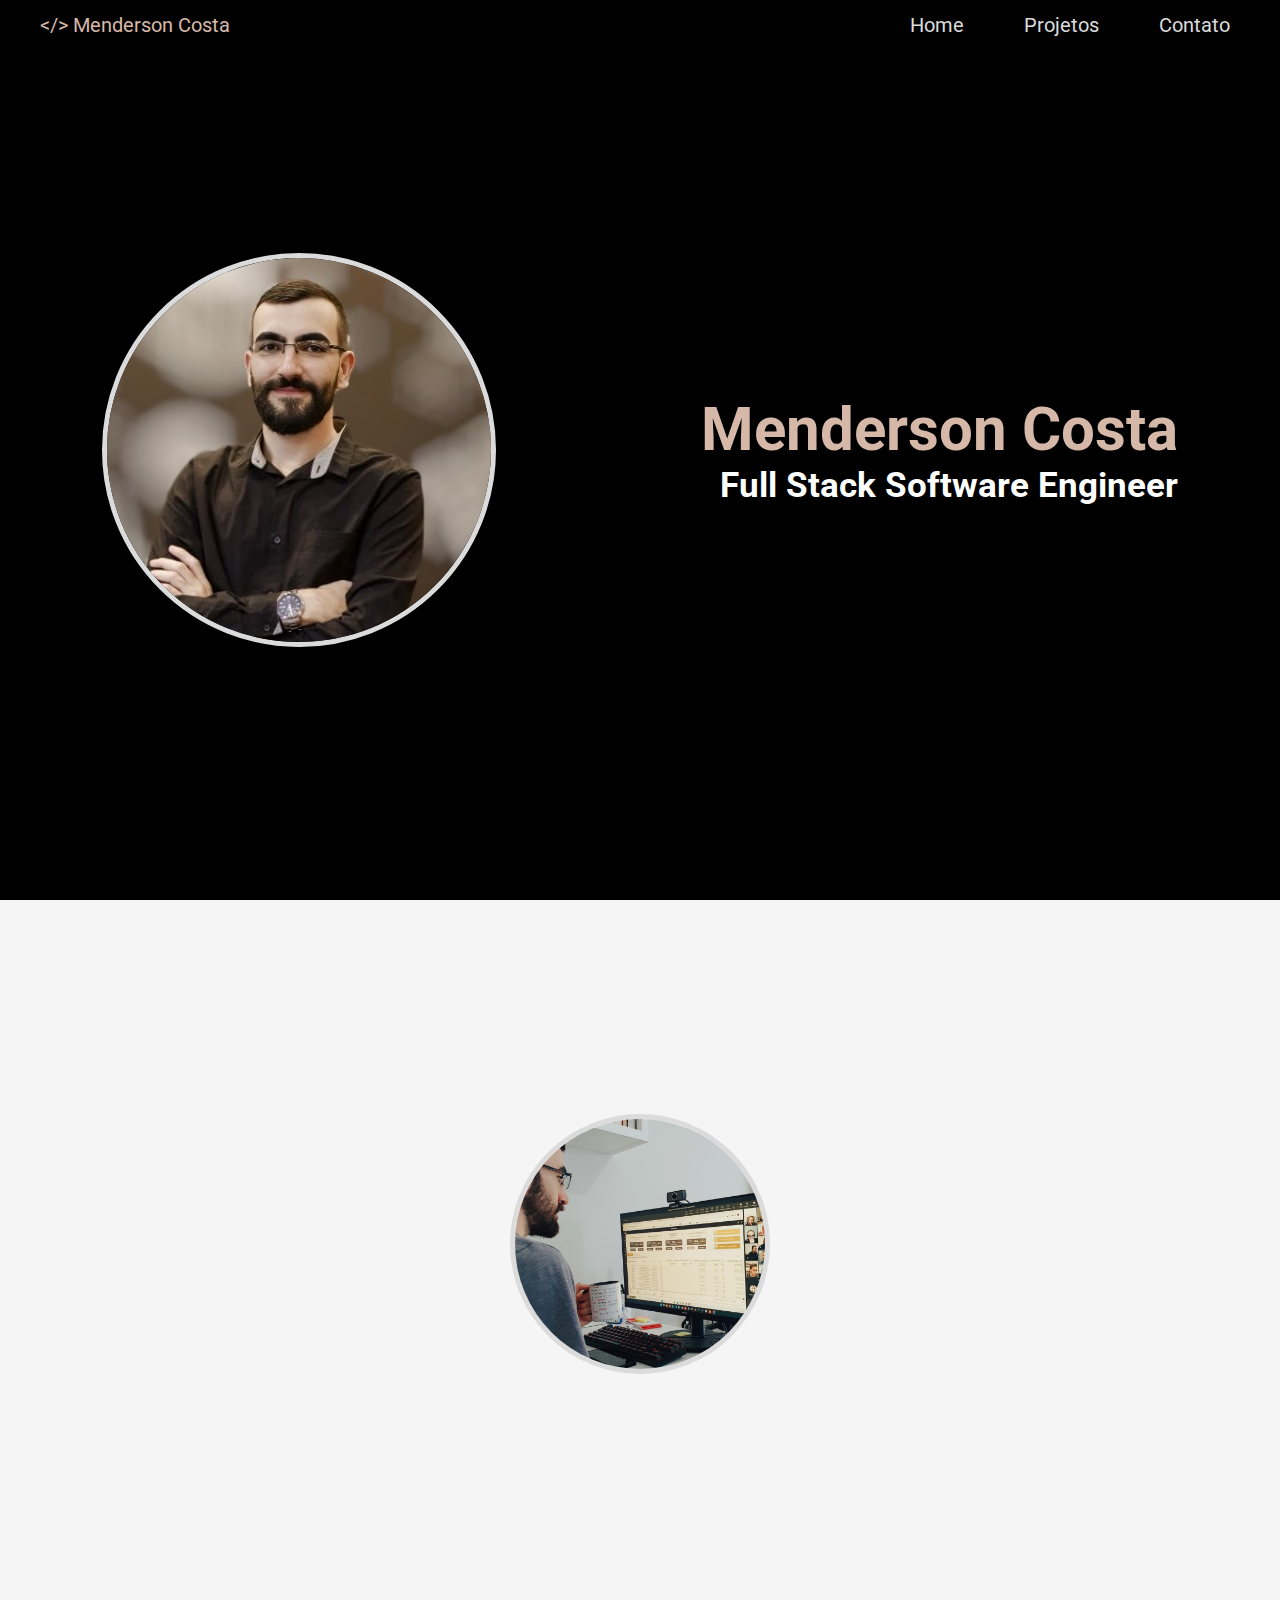
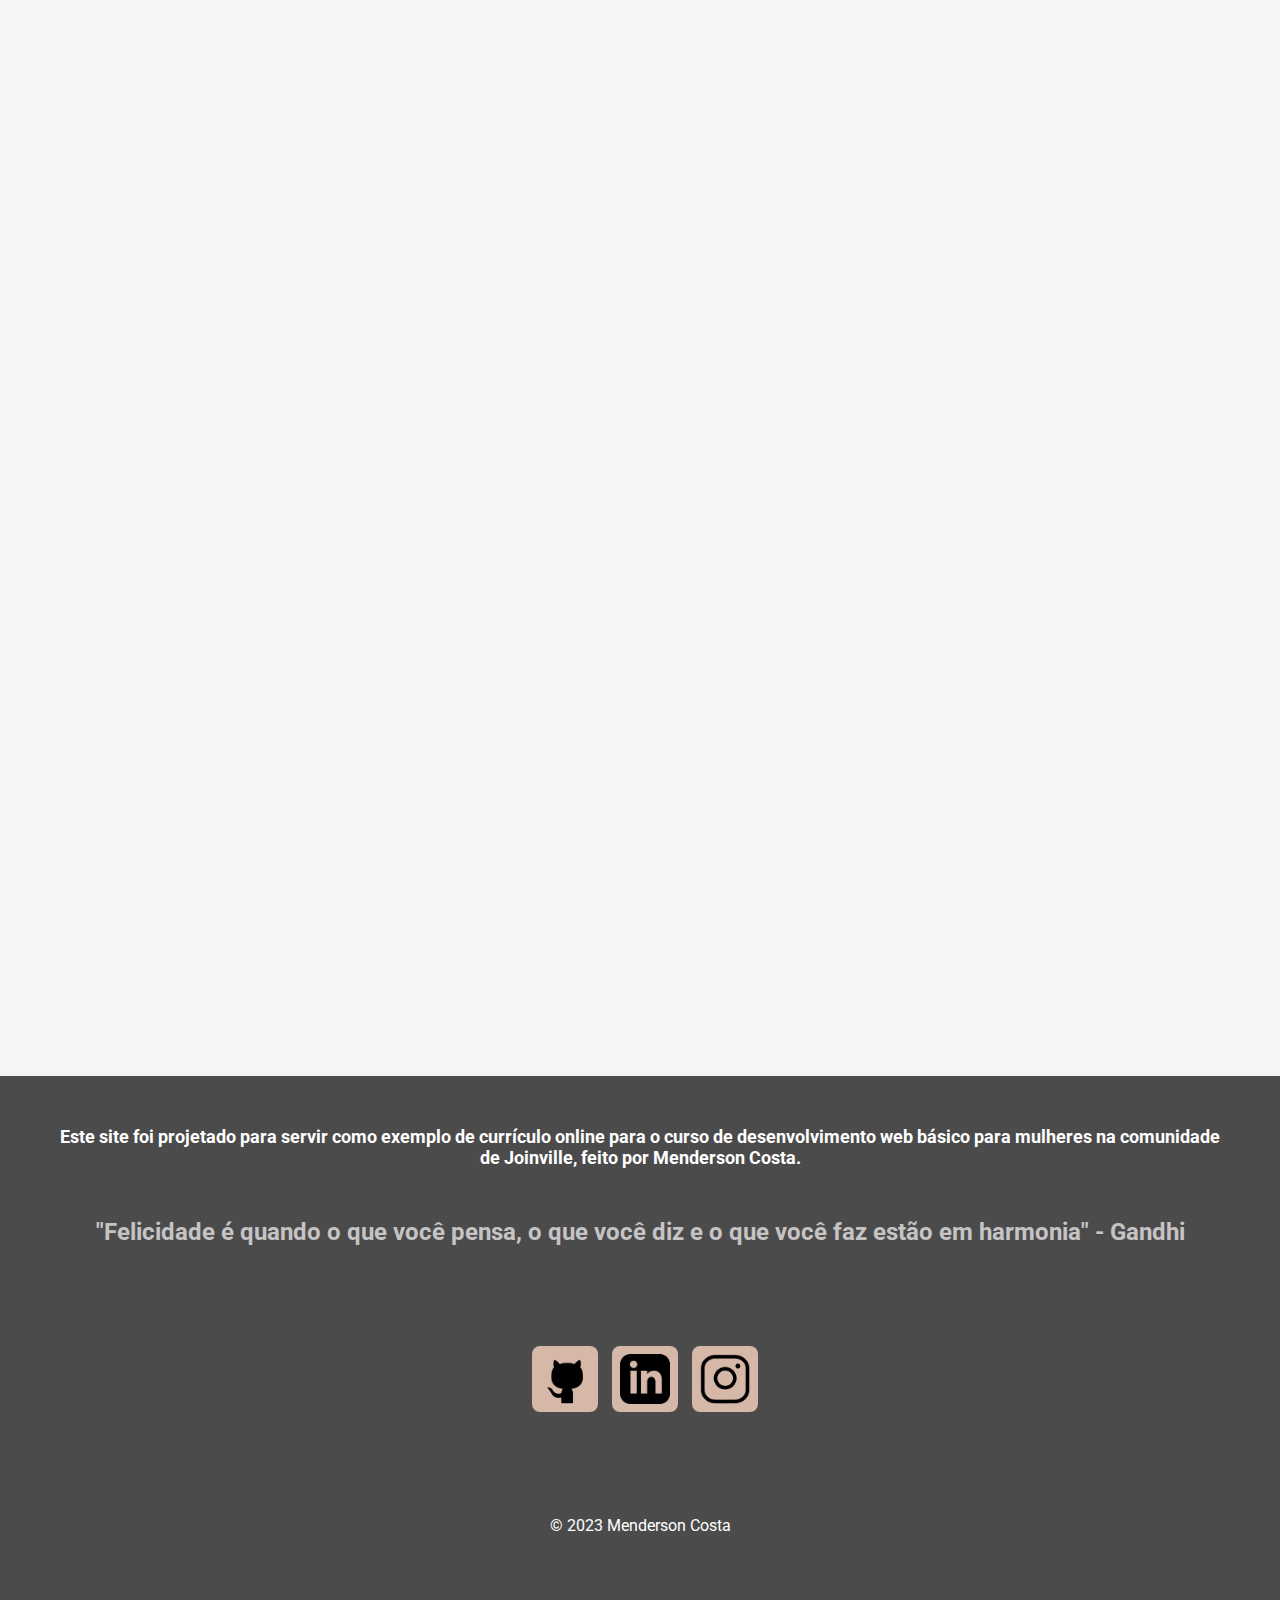
<file: index.html>
<!DOCTYPE html>
<html>
    <head>
        <meta charset="UTF-8" />
        <title>Menderson Costa</title>
        <link rel="stylesheet" type="text/css" href="css/styles.css" />
        <link rel="stylesheet" type="text/css" href="css/home.css" />
    </head>
    <body>
        <div class="menu">
            <div class="menu-name">
                <p>&lt;/&gt; Menderson Costa</p>
            </div>
            <div class="menu-options">
                <a href="index.html">Home</a>
                <a href="index.html#projetos">Projetos</a>
                <a href="index.html#contato">Contato</a>
            </div>
        </div>

        <div class="inicial">
            <img src="imgs/perfil.jpg" />
            <div class="nome-cargo">
                <h1>Menderson Costa</h1>
                <h2>Full Stack Software Engineer</h2>
            </div>
        </div>

        <section class="secao-perfil">
            <h1 class="titulo-secao" data-animacao="down">Perfil</h1>
            <p class="frase-secao" data-animacao="down">Engenheiro de software Full-Stack, graduado em Ciência da Computação pela UDESC</p>
            <div class="perfil">
                <div class="sobre-mim" data-animacao="left">
                    <h1>Sobre mim</h1>
                    <p>
                        Focado em projetar e implementar soluções de software altamente eficientes e otimizadas que impulsionam a produtividade e melhoram a experiência do usuário. Sou um defensor
                        entusiasmado da pesquisa e da aprendizagem contínua. Minha paixão por encontrar maneiras de otimizar processos e meu compromisso com a qualidade são pilares fundamentais em meu
                        trabalho.
                    </p>
                </div>

                <img src="imgs/perfil2.jpg" />

                <div class="detalhes" data-animacao="right">
                    <h1>Detalhes</h1>
                    <h2>Nome:</h2>
                    <p>Menderson Costa</p>
                    <h2>Idade:</h2>
                    <p>27 anos</p>
                    <h2>Cidade</h2>
                    <p>Joinville/SC</p>
                </div>
            </div>
        </section>

        <h1 class="titulo-secao" data-animacao="down">Experiências</h1>
        <div class="experiencias">
            <div class="item-experiencia">
                <img src="imgs/empresa1.jpg" data-animacao="left" />
                <div class="detalhes-item-experiencia" data-animacao="right">
                    <p id="nome">Manchester Investimentos</p>
                    <p id="cargo">Engenheiro de Software Full Stack - 02/2022 - Atualmente</p>
                    <p id="cidade">Joinville/SC</p>
                    <p id="descricao">
                        • Banco de dados: Arquitetei e desenvolvi partes do banco de dados em SQL Server trazendo eficiência e escalabilidade para o sistema de operações e possibilitando um melhor
                        gerenciamento operacional de brokers e assessores, gerando um aumento da produtividade do setor de renda variável em cerca de 400% além de zerar os erros operacionais.
                    </p>
                    <p id="descricao">
                        • Desenvolvimento Front-end: Desenvolvi e aprimorei significativamente a interface do usuário da aplicação em React, garantindo uma experiência de usuário intuitiva e
                        responsiva para brokers, assessores, equipe de backoffice e gestores.
                    </p>
                    <p id="descricao">
                        • Automação e RPA: Desenvolvi scripts de automação em Python para executar tarefas de RPA, incluindo raspagem de dados, extração de conteúdo de imagens e PDFs, entrada de dados
                        automatizada para o portal interno, melhorando a eficiência dos processos internos e reduzindo a quantidade de pessoas alocadas para tarefas diárias em 60%.
                    </p>
                    <p id="descricao">• Equipe: Liderei o treinamento de um estagiário, compartilhando conhecimentos e garantindo uma transição suave de responsabilidades.</p>
                    <p id="descricao">
                        • Aplicação para disparo automatizado de mensagens: Criei uma aplicação em Python com interface gráfica que possibilitou o disparo automatizado de mensagens personalizadas em
                        massa via WhatsApp. Essa solução melhorou a comunicação da empresa com os clientes, e também otimizou a comunicação interna, facilitando a interação eficaz entre líderes das
                        áreas com assessores e brokers
                    </p>
                </div>
            </div>

            <div class="item-experiencia">
                <img src="imgs/empresa2.jpg" data-animacao="left" />
                <div class="detalhes-item-experiencia" data-animacao="right">
                    <p id="nome">UDESC</p>
                    <p id="cargo">Pesquisador - 09/2020 - 12/2021</p>
                    <p id="cidade">Joinville/SC</p>
                    <p id="descricao">
                        Bolsista voluntário no projeto de pesquisa "Análise e aplicação de métodos multicritério para auxílio na resolução de problemas combinatórios”.
                        <a href="https://www.udesc.br/arquivos/udesc/id_cpmenu/14730/012_AN_LISE_E_SELE__O_1634322147454_14730.pdf" target="_blank">Link</a>.
                    </p>
                    <p>
                        Principais atividades: Raspagem de dados de Fundos de Investimento Imobiliários na web, limpeza e pré-processamento dos dados com Python. Desenvolvimento do algoritmo
                        multicritério TODIM (Tomada de Decisão Interativa Multicritério) em Python para análise e seleção de Fundos de Investimento Imobiliários.
                    </p>
                </div>
            </div>

            <div class="item-experiencia">
                <img src="imgs/empresa3.jpg" data-animacao="left" />
                <div class="detalhes-item-experiencia" data-animacao="right">
                    <p id="nome">UDESC - FabLab Joinville</p>
                    <p id="cargo">Projeto de extensão - 03/2019 - 08/2022</p>
                    <p id="cidade">Joinville/SC</p>
                    <p id="descricao">
                        Bolsista voluntário no projeto de extensão “Difusão da Cultura Maker”. <a href="https://github.com/menderson/scratch-day" target="_blank">Link</a> e
                        <a href="https://www.udesc.br/ceplan/noticia/cerca_de_300_alunos_da_rede_publica_foram_atendidos_por_projeto_de_programacao_da_udesc_joinville" target="_blank">Notícia</a>.
                    </p>
                    <p id="descricao">
                        Desenvolvimento de apostila e aplicação de oficinas de programação em blocos com a ferramenta Scratch para mais de 300 alunos de escolas públicas de Joinville.
                    </p>
                </div>
            </div>
        </div>

        <section class="conhecimentos">
            <h1 class="titulo-secao" data-animacao="down">Conhecimentos</h1>
            <div class="area">
                <h2 data-animacao="down">Habilidades</h2>
                <table data-animacao="down">
                    <tr>
                        <td>
                            <div class="item-conhecimento">
                                <p>HTML</p>
                                <div class="nivel">
                                    <img src="imgs/estrela.png" /><img src="imgs/estrela.png" /><img src="imgs/estrela.png" /><img src="imgs/estrela.png" /><img src="imgs/estrela.png" />
                                </div>
                            </div>
                        </td>
                        <td>
                            <div class="item-conhecimento">
                                <p>CSS</p>
                                <div class="nivel"><img src="imgs/estrela.png" /><img src="imgs/estrela.png" /><img src="imgs/estrela.png" /><img src="imgs/estrela.png" /><img src="imgs/estrela.png" /></div>
                            </div>
                        </td>
                    </tr>
                    <tr>
                        <td>
                            <div class="item-conhecimento">
                                <p>JavaScript</p>
                                <div class="nivel">
                                    <img src="imgs/estrela.png" /><img src="imgs/estrela.png" /><img src="imgs/estrela.png" /><img src="imgs/estrela.png" /><img src="imgs/estrela.png" />
                                </div>
                            </div>
                        </td>
                        <td>
                            <div class="item-conhecimento">
                                <p>TypeScript</p>
                                <div class="nivel"><img src="imgs/estrela.png" /><img src="imgs/estrela.png" /><img src="imgs/estrela.png" /><img src="imgs/estrela.png" /></div>
                            </div>
                        </td>
                    </tr>
                    <tr>
                        <td>
                            <div class="item-conhecimento">
                                <p>Python</p>
                                <div class="nivel">
                                    <img src="imgs/estrela.png" /><img src="imgs/estrela.png" /><img src="imgs/estrela.png" /><img src="imgs/estrela.png" />
                                </div>
                            </div>
                        </td>
                        <td>
                            <div class="item-conhecimento">
                                <p>PHP</p>
                                <div class="nivel"><img src="imgs/estrela.png" /><img src="imgs/estrela.png" /><img src="imgs/estrela.png" /><img src="imgs/estrela.png" /></div>
                            </div>
                        </td>
                    </tr>
                    <tr>
                        <td>
                            <div class="item-conhecimento">
                                <p>Node</p>
                                <div class="nivel">
                                    <img src="imgs/estrela.png" /><img src="imgs/estrela.png" /><img src="imgs/estrela.png" /><img src="imgs/estrela.png" /><img src="imgs/estrela.png" />
                                </div>
                            </div>
                        </td>
                        <td>
                            <div class="item-conhecimento">
                                <p>React</p>
                                <div class="nivel"><img src="imgs/estrela.png" /><img src="imgs/estrela.png" /><img src="imgs/estrela.png" /><img src="imgs/estrela.png" /><img src="imgs/estrela.png" /></div>
                            </div>
                        </td>
                    </tr>
                    <tr>
                        <td>
                            <div class="item-conhecimento">
                                <p>MSSQL</p>
                                <div class="nivel">
                                    <img src="imgs/estrela.png" /><img src="imgs/estrela.png" /><img src="imgs/estrela.png" /><img src="imgs/estrela.png" />
                                </div>
                            </div>
                        </td>
                        <td>
                            <div class="item-conhecimento">
                                <p>MySQL</p>
                                <div class="nivel"><img src="imgs/estrela.png" /><img src="imgs/estrela.png" /><img src="imgs/estrela.png" /><img src="imgs/metade-estrela.png" /></div>
                            </div>
                        </td>
                    </tr>
                    <tr>
                        <td>
                            <div class="item-conhecimento">
                                <p>Git</p>
                                <div class="nivel">
                                    <img src="imgs/estrela.png" /><img src="imgs/estrela.png" /><img src="imgs/estrela.png" /><img src="imgs/estrela.png" />
                                </div>
                            </div>
                        </td>
                        <td>
                            <div class="item-conhecimento">
                                <p>C++</p>
                                <div class="nivel"><img src="imgs/estrela.png" /><img src="imgs/estrela.png" /><img src="imgs/metade-estrela.png" /></div>
                            </div>
                        </td>
                    </tr>
                </table>
            </div>

            <div class="area">
                <h2 data-animacao="down">Idiomas</h2>
                <table data-animacao="down">
                    <tr>
                        <td>
                            <div class="item-conhecimento">
                                <p>Português</p>
                                <div class="nivel">
                                    <img src="imgs/estrela.png" /><img src="imgs/estrela.png" /><img src="imgs/estrela.png" /><img src="imgs/estrela.png" /><img src="imgs/estrela.png" />
                                </div>
                            </div>
                        </td>
                        <td>
                            <div class="item-conhecimento">
                                <p>Inglês</p>
                                <div class="nivel"><img src="imgs/estrela.png" /><img src="imgs/estrela.png" /><img src="imgs/metade-estrela.png" /></div>
                            </div>
                        </td>
                    </tr>
                </table>
            </div>

            <div class="area">
                <h2 data-animacao="down">Ferramentas</h2>
                <table data-animacao="down">
                    <tr>
                        <td>
                            <div class="item-conhecimento">
                                <p>Pandas</p>
                                <div class="nivel">
                                    <img src="imgs/estrela.png" /><img src="imgs/estrela.png" /><img src="imgs/estrela.png" /><img src="imgs/metade-estrela.png" />
                                </div>
                            </div>
                        </td>
                        <td>
                            <div class="item-conhecimento">
                                <p>Selenium</p>
                                <div class="nivel"><img src="imgs/estrela.png" /><img src="imgs/estrela.png" /><img src="imgs/metade-estrela.png" /></div>
                            </div>
                        </td>
                    </tr>
                    <tr>
                        <td>
                            <div class="item-conhecimento">
                                <p>Pyautogui</p>
                                <div class="nivel">
                                    <img src="imgs/estrela.png" /><img src="imgs/estrela.png" /><img src="imgs/estrela.png" /><img src="imgs/estrela.png" /><img src="imgs/estrela.png" />
                                </div>
                            </div>
                        </td>
                        <td>
                            <div class="item-conhecimento">
                                <p>Flask</p>
                                <div class="nivel"><img src="imgs/estrela.png" /><img src="imgs/estrela.png" /><img src="imgs/estrela.png" /></div>
                            </div>
                        </td>
                    </tr>
                    <tr>
                        <td>
                            <div class="item-conhecimento">
                                <p>Whatsapp-web.js</p>
                                <div class="nivel">
                                    <img src="imgs/estrela.png" /><img src="imgs/estrela.png" /><img src="imgs/estrela.png" /><img src="imgs/estrela.png" /><img src="imgs/estrela.png" />
                                </div>
                            </div>
                        </td>
                        <td>
                            <div class="item-conhecimento">
                                <p>MUI</p>
                                <div class="nivel"><img src="imgs/estrela.png" /><img src="imgs/estrela.png" /><img src="imgs/estrela.png" /><img src="imgs/metade-estrela.png" /></div>
                            </div>
                        </td>
                    </tr>
                    <tr>
                        <td>
                            <div class="item-conhecimento">
                                <p>Tailwind</p>
                                <div class="nivel">
                                    <img src="imgs/estrela.png" /><img src="imgs/estrela.png" /><img src="imgs/estrela.png" /><img src="imgs/estrela.png" />
                                </div>
                            </div>
                        </td>
                    </tr>
                    
                </table>
            </div>
        </section>

        <section id="projetos">
            <h1 class="titulo-secao" data-animacao="down">Projetos</h1>
            <div class="projetos">
                <figure class="foto-legenda" data-animacao="left">
                    <a href="https://github.com/menderson/game-of-colors" target="_blank">
                        <img src="imgs/p1.PNG" />
                        <figcaption>
                            <h2>Jogo das cores</h2>
                            <p>Nesse jogo, o objetivo é identificar o circulo com a cor diferente. Feito em HTML, CSS e JavaScript puro. Clique para saber mais</p>
                        </figcaption>
                    </a>
                </figure>
                <figure class="foto-legenda" data-animacao="left">
                    <a href="index.html">
                        <img src="imgs/p2.png" />
                        <figcaption>
                            <h2>Currículo Online</h2>
                            <p>Este site é um projeto! Leia mais ao final dessa página. Você sabia que foram usadas as tecnologias JavaScript, HTML e CSS inteiramente puras?</p>
                        </figcaption>
                    </a>
                </figure>
                <figure class="foto-legenda" data-animacao="left">
                    <a href="https://github.com/menderson/ecoleta-next-level-week" target="_blank">
                        <img src="imgs/p3.png" />
                        <figcaption>
                            <h2>Ecoleta</h2>
                            <p>Aplicação para estabelecer uma conexão entre empresas e entidades que coletam resíduos. Utilizadas as tecnologias TypeScript, Node, React e React Native</p>
                        </figcaption>
                    </a>
                </figure>
                <figure class="foto-legenda" data-animacao="right">
                    <a href="https://github.com/menderson/be-the-hero-omniStack11" target="_blank">
                        <img src="imgs/p4.png" />
                        <figcaption>
                            <h2>Be The Hero</h2>
                            <p>Aplicação para conectar ONGs à pessoas que tem disponibilidade para ajudar</p>
                        </figcaption>
                    </a>
                </figure>
                <!-- <figure class="foto-legenda" data-animacao="right">
                    <a href="index.html">
                        <img src="imgs/p5.jpg" />
                        <figcaption>
                            <h2>Nome do Projeto</h2>
                            <p>Um breve resumo do projeto vai ser inserido nessa região</p>
                        </figcaption>
                    </a>
                </figure>
                <figure class="foto-legenda" data-animacao="right">
                    <a href="index.html">
                        <img src="imgs/p6.jpg" />
                        <figcaption>
                            <h2>Nome do Projeto</h2>
                            <p>Um breve resumo do projeto vai ser inserido nessa região</p>
                        </figcaption>
                    </a>
                </figure> -->
            </div>
        </section>

        <section id="contato">
            <h1 style="font-size: large">
                Este site foi projetado para servir como exemplo de currículo online para o curso de desenvolvimento web básico para mulheres na comunidade de Joinville, feito por Menderson Costa.
            </h1>
            <h2>"Felicidade é quando o que você pensa, o que você diz e o que você faz estão em harmonia" - Gandhi</h2>

            <div class="redes-sociais">
                <a href="https://github.com/menderson" target="_blank"><img src="imgs/gh.png" /></a>
                <a href="https://www.linkedin.com/in/mendersoncosta/" target="_blank"><img src="imgs/linkedin.png" /></a>
                <!-- <a href="https://github.com/menderson" target="_blank"><img src="imgs/fb.png" /></a> -->
                <a href="https://www.instagram.com/mendersoncosta/" target="_blank"><img src="imgs/insta.png" /></a>
                <!-- <a href="https://github.com/menderson" target="_blank"><img src="imgs/twt.png" /></a> -->
                <!-- <a href="https://github.com/menderson" target="_blank"><img src="imgs/yt.png" /></a> -->
            </div>

            <p>&copy; 2023 Menderson Costa</p>
        </section>
        <script type="text/javascript" src="js/script.js"></script>
    </body>
</html>
</file>
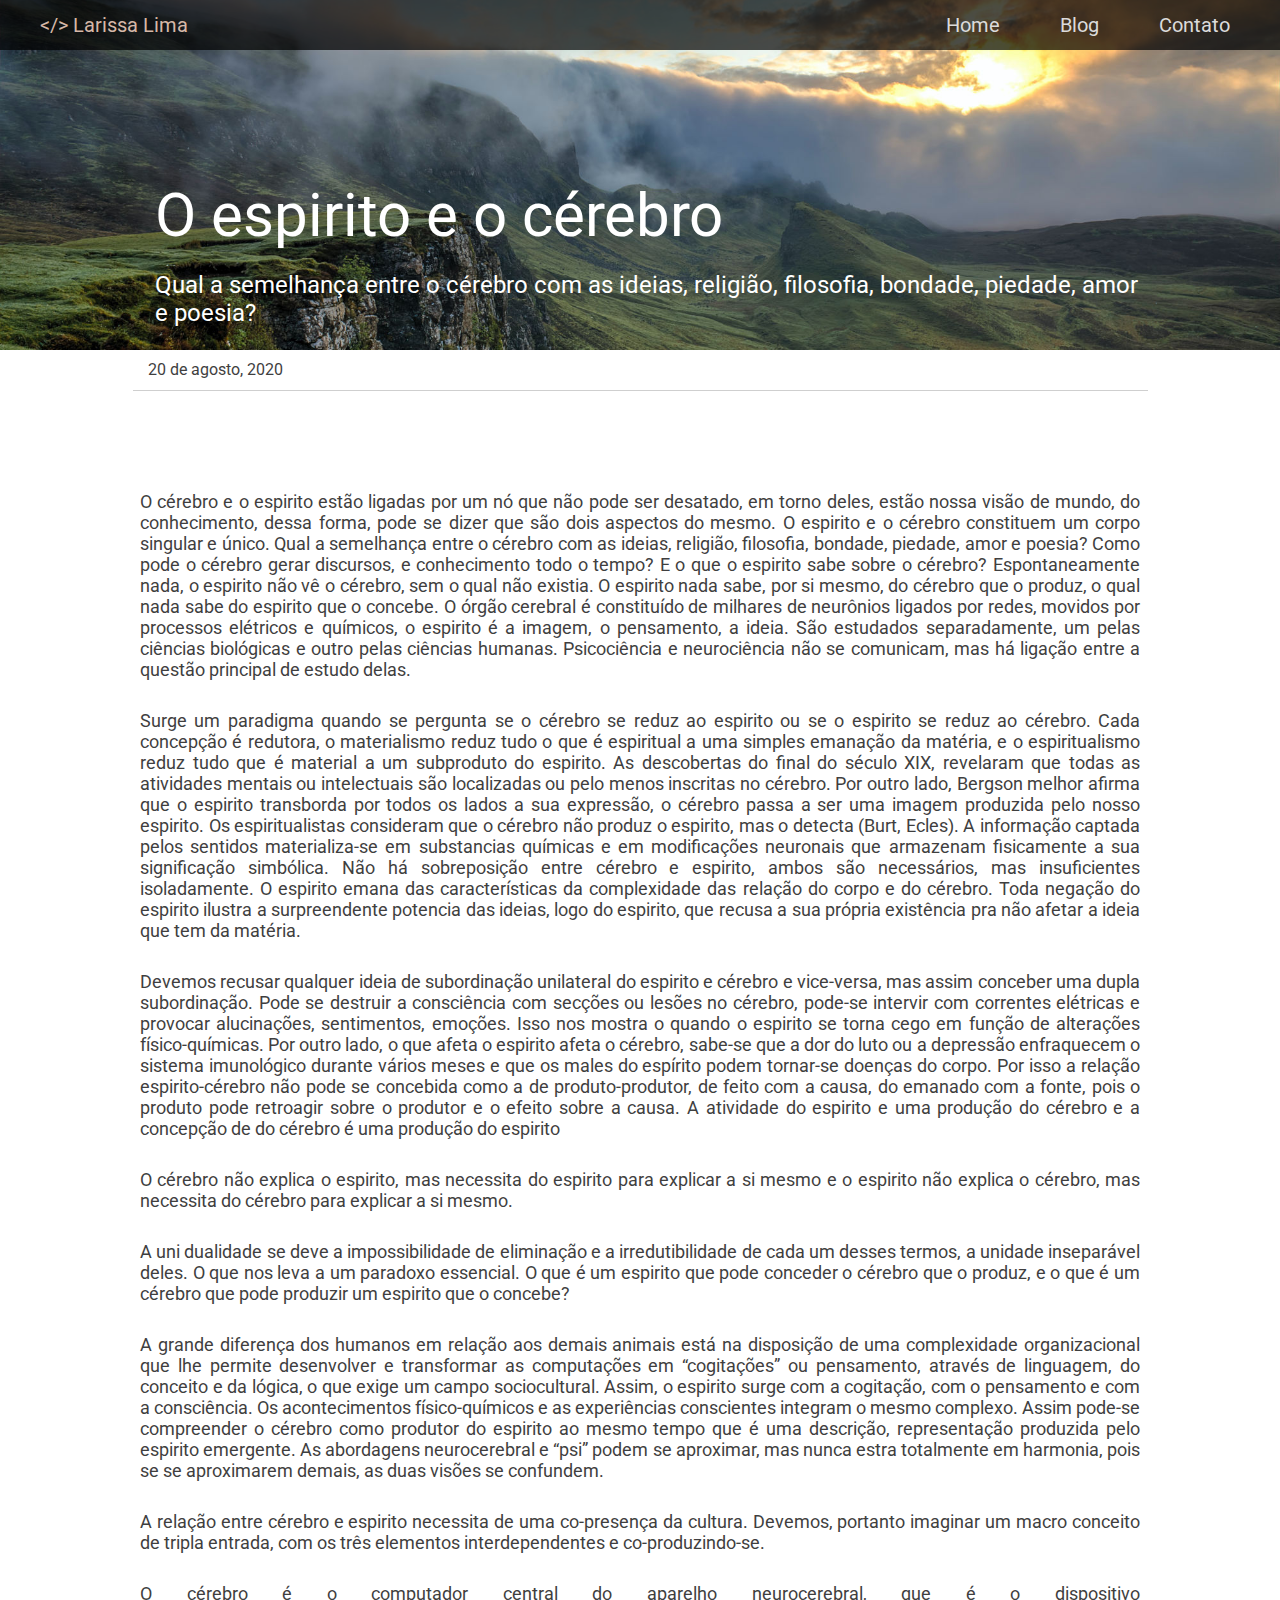
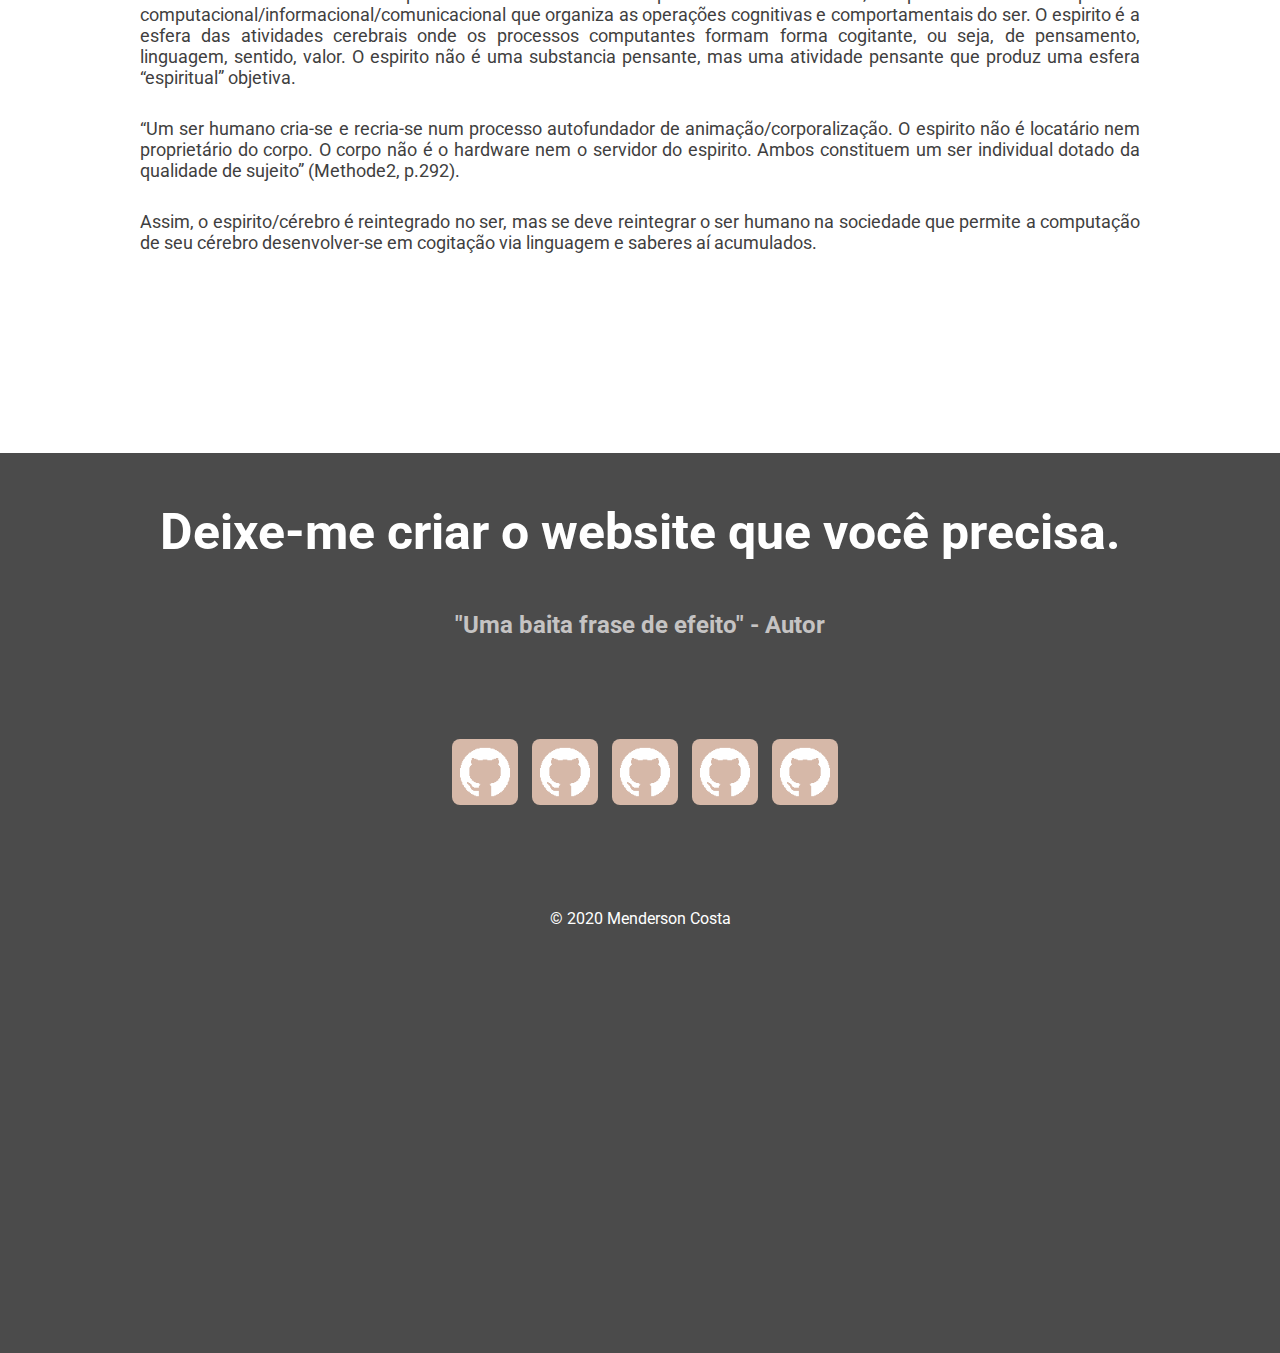
<file: post-teste.html>
<!DOCTYPE html>
<html>
<head>
    <meta charset="UTF-8">
    <title>Larissa Lima</title>
    <link rel="stylesheet" type="text/css" href="css/styles.css"/>
    <link rel="stylesheet" type="text/css" href="css/blog.css"/>
</head>
<body>
    <div class="menu">
        <div class="menu-name">
            <p>&lt;/&gt; Larissa Lima</p>
        </div>
        <div class="menu-options">
           <a href="index.html">Home</a>
           <a href="index.html">Blog</a>
           <a href="index.html#contato">Contato</a>
        </div>
    </div>
    <div class=cabecalho-post>
        <div class="titulo-post">
            <h1>O espirito e o cérebro</h1>
            <h2>Qual a semelhança entre o cérebro com as ideias, religião, filosofia, bondade, piedade, amor e poesia?</h2>
        </div>
    </div>
    <div class="data">
        <p>20 de agosto, 2020</p>
    </div>
    <div class="corpo">
        <p>O cérebro e o espirito estão ligadas por um nó que não pode ser desatado, em torno deles, estão nossa visão de mundo, do conhecimento, dessa forma, pode se dizer que são dois aspectos do mesmo. O espirito e o cérebro constituem um corpo singular e único. Qual a semelhança entre o cérebro com as ideias, religião, filosofia, bondade, piedade, amor e poesia? Como pode o cérebro gerar discursos, e conhecimento todo o tempo? E o que o espirito sabe sobre o cérebro? Espontaneamente nada, o espirito não vê o cérebro, sem o qual não existia. O espirito nada sabe, por si mesmo, do cérebro que o produz, o qual nada sabe do espirito que o concebe. O órgão cerebral é constituído de milhares de neurônios ligados por redes, movidos por processos elétricos e químicos, o espirito é a imagem, o pensamento, a ideia. São estudados separadamente, um pelas ciências biológicas e outro pelas ciências humanas. Psicociência e neurociência não se comunicam, mas há ligação entre a questão principal de estudo delas.</p>
        <p>Surge um paradigma quando se pergunta se o cérebro se reduz ao espirito ou se o espirito se reduz ao cérebro. Cada concepção é redutora, o materialismo reduz tudo o que é espiritual a uma simples emanação da matéria, e o espiritualismo reduz tudo que é material a um subproduto do espirito. As descobertas do final do século XIX, revelaram que todas as atividades mentais ou intelectuais são localizadas ou pelo menos inscritas no cérebro. Por outro lado, Bergson melhor afirma que o espirito transborda por todos os lados a sua expressão, o cérebro passa a ser uma imagem produzida pelo nosso espirito. Os espiritualistas consideram que o cérebro não produz o espirito, mas o detecta (Burt, Ecles). A informação captada pelos sentidos   materializa-se em substancias químicas e em modificações neuronais que armazenam fisicamente a sua significação simbólica. Não há sobreposição entre cérebro e espirito, ambos são necessários, mas insuficientes isoladamente. O espirito emana das características da complexidade das relação do corpo e do cérebro. Toda negação do espirito ilustra a surpreendente potencia das ideias, logo do espirito, que recusa a sua própria existência pra não afetar a ideia que tem da matéria.</p>
        <p>Devemos recusar qualquer ideia de subordinação unilateral do espirito e cérebro e vice-versa, mas assim conceber uma dupla subordinação. Pode se destruir a consciência com secções ou lesões no cérebro, pode-se intervir com correntes elétricas e provocar alucinações, sentimentos, emoções. Isso nos mostra o quando o espirito se torna cego em função de alterações físico-químicas.  Por outro lado, o que afeta o espirito afeta o cérebro, sabe-se que a dor do luto ou a depressão enfraquecem o sistema imunológico durante vários meses e que os males do espírito podem tornar-se doenças do corpo. Por isso a relação espirito-cérebro não pode se concebida como a de produto-produtor, de feito com a causa, do emanado com a fonte, pois o produto pode retroagir sobre o produtor e o efeito sobre a causa. A atividade do espirito e uma produção do cérebro e a concepção de do cérebro é uma produção do espirito</p>
        <p>O cérebro não explica o espirito, mas necessita do espirito para explicar a si mesmo e o espirito não explica o cérebro, mas necessita do cérebro para explicar a si mesmo.</p>
        <p>A uni dualidade se deve a impossibilidade de eliminação e a irredutibilidade de cada um desses termos, a unidade inseparável deles. O que nos leva a um paradoxo essencial. O que é um espirito que pode conceder o cérebro que o produz, e o que é um cérebro que pode produzir um espirito que o concebe?</p>
        <p>A grande diferença dos humanos em relação aos demais animais está na disposição de uma complexidade organizacional que lhe permite desenvolver e transformar as computações em “cogitações” ou pensamento, através de linguagem, do conceito e da lógica, o que exige um campo sociocultural. Assim, o espirito surge com a cogitação, com o pensamento e com a consciência. Os acontecimentos físico-químicos e as experiências conscientes integram o mesmo complexo. Assim pode-se compreender o cérebro como produtor do espirito ao mesmo tempo que é uma descrição, representação produzida pelo espirito emergente. As abordagens neurocerebral e “psi” podem se aproximar, mas nunca estra totalmente em harmonia, pois se se aproximarem demais, as duas visões se confundem.</p>
        <p>A relação entre cérebro e espirito necessita de uma co-presença da cultura. Devemos, portanto imaginar um macro conceito de tripla entrada, com os três elementos interdependentes e co-produzindo-se.</p>
        <p>O cérebro é o computador central do aparelho neurocerebral, que é o dispositivo computacional/informacional/comunicacional que organiza as operações cognitivas e comportamentais do ser. O espirito é a esfera das atividades cerebrais onde os processos computantes formam forma cogitante, ou seja, de pensamento, linguagem, sentido, valor. O espirito não é uma substancia pensante, mas uma atividade pensante que produz uma esfera “espiritual” objetiva.</p>
        <p>“Um ser humano cria-se e recria-se num processo autofundador de animação/corporalização. O espirito não é locatário nem proprietário do corpo. O corpo não é o hardware nem o servidor do espirito. Ambos constituem um ser individual dotado da qualidade de sujeito” (Methode2, p.292).</p>
        <p>Assim, o espirito/cérebro é reintegrado no ser, mas se deve reintegrar o ser humano na sociedade que permite a computação de seu cérebro desenvolver-se em cogitação via linguagem e saberes aí acumulados.</p>
    
    </div>


    <section id="contato">
        <h1>Deixe-me criar o website que você precisa.</h1>
        <h2> "Uma baita frase de efeito" - Autor</h2>

        <div class="redes-sociais">
            <a href="https://github.com/menderson" target="_blank"><img src="imgs/github.png" /></a>
            <a href="https://github.com/menderson" target="_blank"><img src="imgs/github.png" /></a>
            <a href="https://github.com/menderson" target="_blank"><img src="imgs/github.png" /></a>
            <a href="https://github.com/menderson" target="_blank"><img src="imgs/github.png" /></a>
            <a href="https://github.com/menderson" target="_blank"><img src="imgs/github.png" /></a>
        </div>

        <p>	&copy; 2020 Menderson Costa</p>        
    </section>
       
</body>
</html>
</file>
<file: css/styles.css>
@import url('https://fonts.googleapis.com/css2?family=Roboto:wght@400;700&display=swap');

* {
    margin: 0;
    font-family: 'Roboto', sans-serif;
}

/*Menu superior */
.menu {
    height: 50px;
    width: 100%;
    display: flex;
    background-color: black;
    justify-content: space-between;
    font-size: 20px;
    align-items: center;
    color: #d6b8a8;
    z-index: 2;
    position: absolute;

}
.menu-name{
    margin-left: 40px;
}

.menu-options {
    display: flex;
}

.menu-options a{
    margin-right: 40px;
    color: #dbdbdb;
    text-decoration: none;
    padding: 10px;
    
}

.menu-options a:hover {
    color: #d6b8a8;
    text-decoration: underline;
    transition: color 0.4s;
}


/* Contato */

#contato {
    background-color: #4b4b4b;
    margin-top: 100px;
    height: 100vh;
    text-align: center;

}

#contato h1{
    color: white;
    padding: 50px;
    text-align: center;
    font-size: 50px;
}

#contato h2{
    color: rgb(197, 195, 195);
    margin-bottom: 100px;
}

#contato p{
    color: white;
    font-size: 16px;


}

.redes-sociais img{
    margin-left: 10px;
    margin-bottom: 100px;
    padding: 8px;
    width: 50px;
    height: 50px;
    background-color: #D6B8A8;
    border-radius: 8px;
    transition: 0.5s;
}

.redes-sociais img:hover {
    background-color: #B79E90;
}

[data-animacao] {
    opacity: 0;
    transition: 0.6s;
}

[data-animacao="left"] {
    transform: translate3d(-250px, 0 , 0);
}

[data-animacao="right"] {
    transform: translate3d(250px, 0 , 0);
}

[data-animacao="down"] {
    transform: translate3d(0, 250px , 0);
}

[data-animacao].anima {
    opacity: 1;
    transform: translate3d(0px, 0px, 0px);
}
</file>
<file: css/home.css>
@import url('https://fonts.googleapis.com/css2?family=Roboto:wght@400;700&display=swap');

body {
    background-color: #f5f5f5;
}

/* Tela de inicio */
.inicial img{
    border-radius: 50%;
    width: 30vw;
    height: 30vw;
    border: 5px solid #dbdbdb;
}

.inicial {
    display: flex;
    background-color: black;
    height: 100vh;
    justify-content: space-around;
    align-items: center;
}

.nome-cargo {
    text-align: end;
}

.nome-cargo h1 {
    color: #d6b8a8;
    font-size: 60px;
    
}

.nome-cargo h2 {
    color: white;
    font-size: 35px;
}

.titulo-secao {
    margin: auto;
    text-align: center;   
    color: #4b4b4b;
    text-align: center;
    width: 350px;
    font-size: 50px;
    border-bottom: #c0bfbf solid 2px;
    margin-top: 60px;
}


.frase-secao{
    margin: auto;
    text-align: center;   
    color: #3f3f3f;
    margin-top: 15px;
    
}

/* Perfil */
.perfil {
    padding-top:60px;
    display: flex;
    max-width: 1000px;
    margin: auto;
    justify-content: center;
}

.perfil h1 {
    margin-bottom: 20px;
    text-align: start;
    padding: 0px;
    font-size:24px;
}

.perfil h2 {
    font-size: 18px;
    color: #3f3f3f;
}

.perfil p {
    font-size: 18px;
    text-align: justify;
}

.sobre-mim {
    width: 300px;
    word-wrap: break-word;
}

.perfil img{
    margin-left: 30px;
    margin-right: 30px;
    border-radius: 50%;
    width: 250px;
    height: 250px;
    border: 5px solid #dbdbdb;
}

.detalhes {
    text-align: justify;
    width: 300px;
}

/* Experiencia */
.item-experiencia {
    padding-top: 60px;
    padding-left: 30px;
    padding-right: 30px;
    max-width: 1000px;
    display: flex;
    text-align: justify;
    margin: auto;
    justify-content: space-around;
    
}

.item-experiencia img {
    border-radius: 24px;
}

.detalhes-item-experiencia {
    text-align: justify;
    padding-left: 30px;

}
.item-experiencia img {
    width: 300px;
    height: 220px;
}

.detalhes-item-experiencia p#nome {
    color: #5C4F48;
    font-size: 22px;
    font-weight: 700;
}

.detalhes-item-experiencia p#cargo {
    color:#998378;
    font-weight: 700;
    font-size: 20px;
}

.detalhes-item-experiencia p#cidade {
    color: #D38378;

}
/* Conhecimentos */
.conhecimentos {
    max-width: 1000px;
    margin: auto;
    color: #4b4b4b;
}

.conhecimentos h2{
    text-align: center;

}

.area {
    margin-top: 60px;
   
}

.area table {
    padding-top: 30px;
    margin: auto;
}

.area td {
    padding-left: 80px;
    padding-right: 80px;
}

.item-conhecimento{
    display: flex;
    align-items: center;
    transition: 0.3s;
}

.item-conhecimento:hover {
    background-color: #dbdbdb;
}


.item-conhecimento p{
    font-weight: 700;
    width: 150px;
    padding: 5px
}

/* Projetos */

.projetos {
    display: flex;
    flex-wrap: wrap;
    max-width: 910px;
    margin: auto;
    margin-top:60px;
}

.projetos img {
    height: 300px;
    width: 300px;
}

figure.foto-legenda {
    justify-content: center;
    padding-left: 3px;
    position: relative;
}

figure.foto-legenda figcaption{
    opacity: 0; /* ultima coisa a fazer */
    position: absolute;
    top: 0px;
    background-color: rgba(0,0,0,.7);
    height: 300px;
    width: 300px;
    text-align: center;
    color: white;
    box-sizing: border-box;
    transition: opacity 0.4s;
}

figure.foto-legenda:hover figcaption {
    opacity: 1;
}

figure.foto-legenda figcaption h2{
    padding: 50px;
}

figure.foto-legenda figcaption p{
    padding: 30px;
    padding-top: 30px;
}
</file>
<file: css/blog.css>
.menu {
    background-color: rgba(0,0,0,0.7);
}

.cabecalho-post  {
    font-size: 30px;
    background: url("../imgs/natureza.jpg") center no-repeat;
    height: 350px;
    background-size: 100%;
}

.titulo-post {
    padding-top: 180px;
    margin: auto;
    max-width: 1000px;
    padding-left: 30px;
}

.titulo-post h1 {
    color: white;
    font-weight: 400;
}
.titulo-post h2 {
    color: white;
    padding-top: 20px;
    font-weight: 400;
    font-size: 24px;
}

.data {
    margin: auto;
    max-width: 1000px;
    color: #3f3f3f;
    padding-left: 15px;
    border-bottom: #cfcfcf solid 1px;
}

.data p{
    line-height: 40px;
}

.corpo {
    padding-top: 70px;
    padding-left: 30px;
    padding-right: 30px;
    padding-bottom: 100px;
    margin: auto;
    max-width: 1000px;
    text-align: justify;
}
.corpo p{
    margin-top: 30px;
    font-size: 18px;
    color: #3f3f3f;
}

.rodape {
    background-color: black;
    color: #d6b8a8;
    height: 50px;
    text-align: center;
}
</file>
